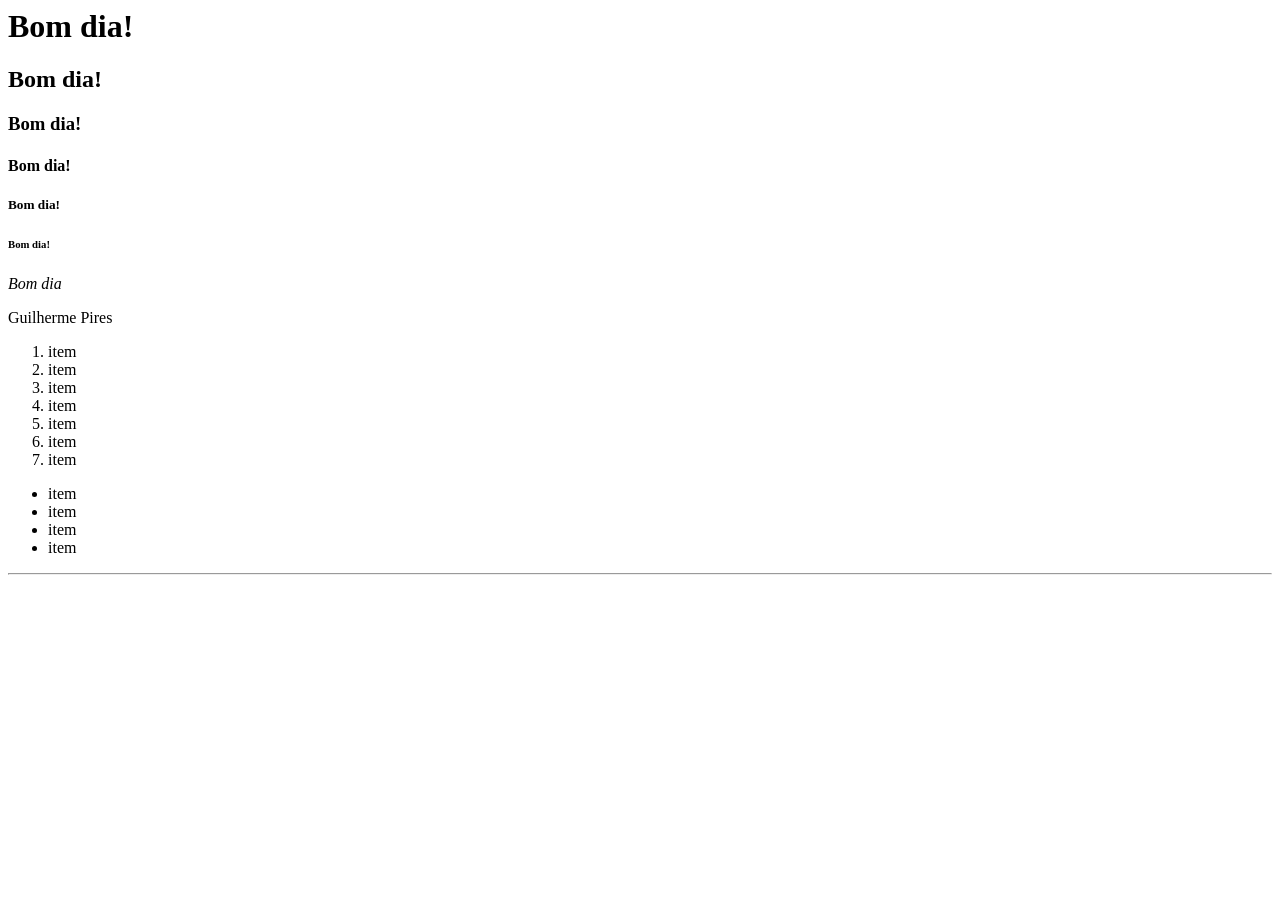
<file: Aula 01/index.HTML>
<html>
 <head>
 <meta charset="UTF-8">
 <title>primeira pagina HTML ç</title>
 </head>
 <body>
 <h1>Bom dia!</h1>
 <h2>Bom dia!</h2>
 <h3>Bom dia!</h3>
 <h4>Bom dia!</h4>
 <h5>Bom dia!</h5>
 <h6>Bom dia!</h6>
 <i>Bom dia</i>

 <p>Guilherme Pires</p>

 <ol>
 <li>item</li>
 <li>item</li>
 <li>item</li>
 <li>item</li>
 <li>item</li>
 <li>item</li>
 <li>item</li>
 </ol>

 <ul>
 <li>item</li>
 <li>item</li>
 <li>item</li>
 <li>item</li>
 </ul>

 <hr>
 <br>
 <br>
 <br>
 <br>
 <br>
 

 </body>
</html>
</file>
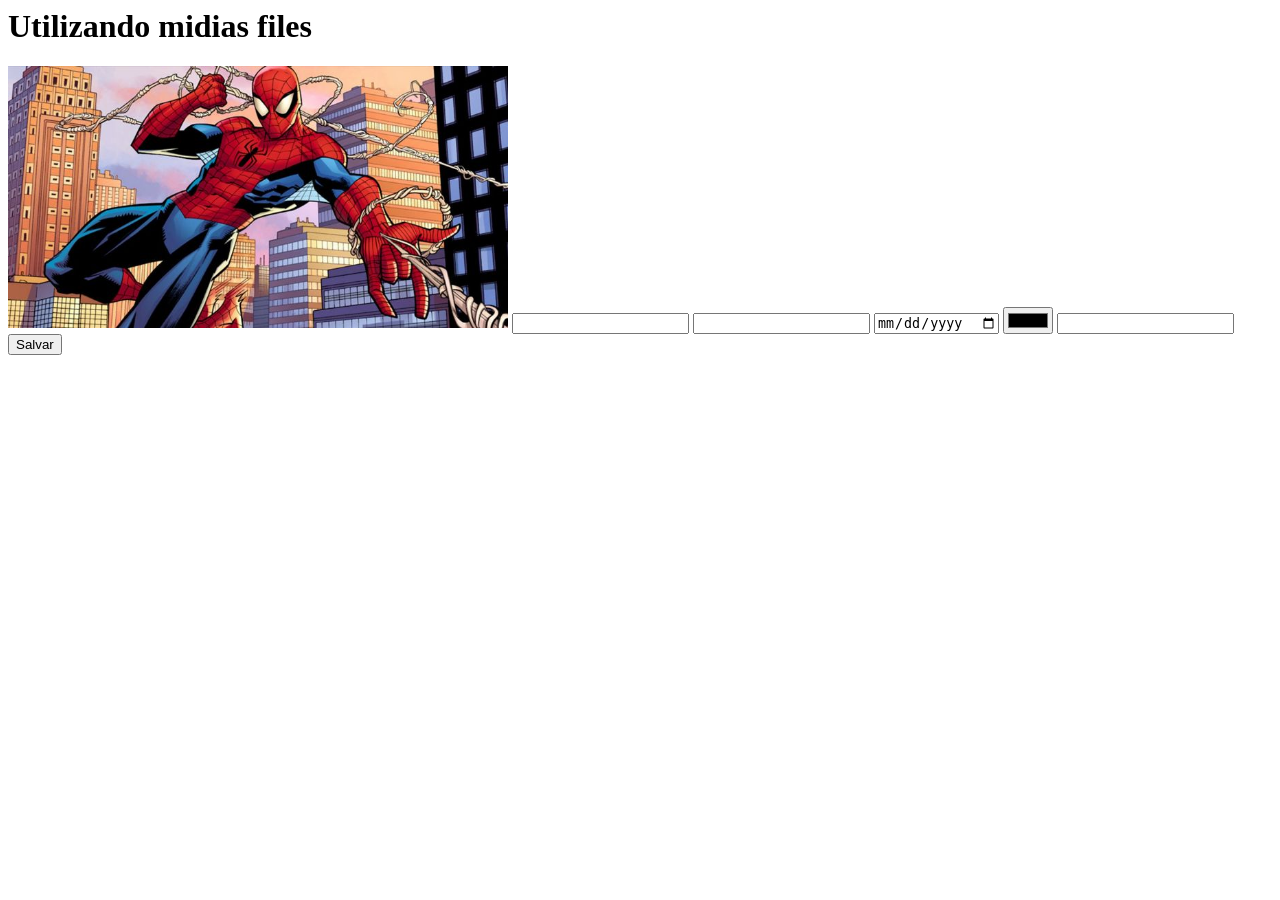
<file: Aula 02/index.HTML>
<html>

<head>
    <title>Aula 02</title>
</head>

<body>
    <h1>Utilizando midias files</h1>
    <img
    src="./homemaranha.jpeg"
    alt="Imagem não encontrada"
    width="500px"
    heigth="500px">

    <input type="text">
    <input type="number">
    <input type="date">
    <input type="color">
    <input type="email">

    <button onclick="alert('Maria')">
        Salvar
    </button>

</body>

</html>
</file>
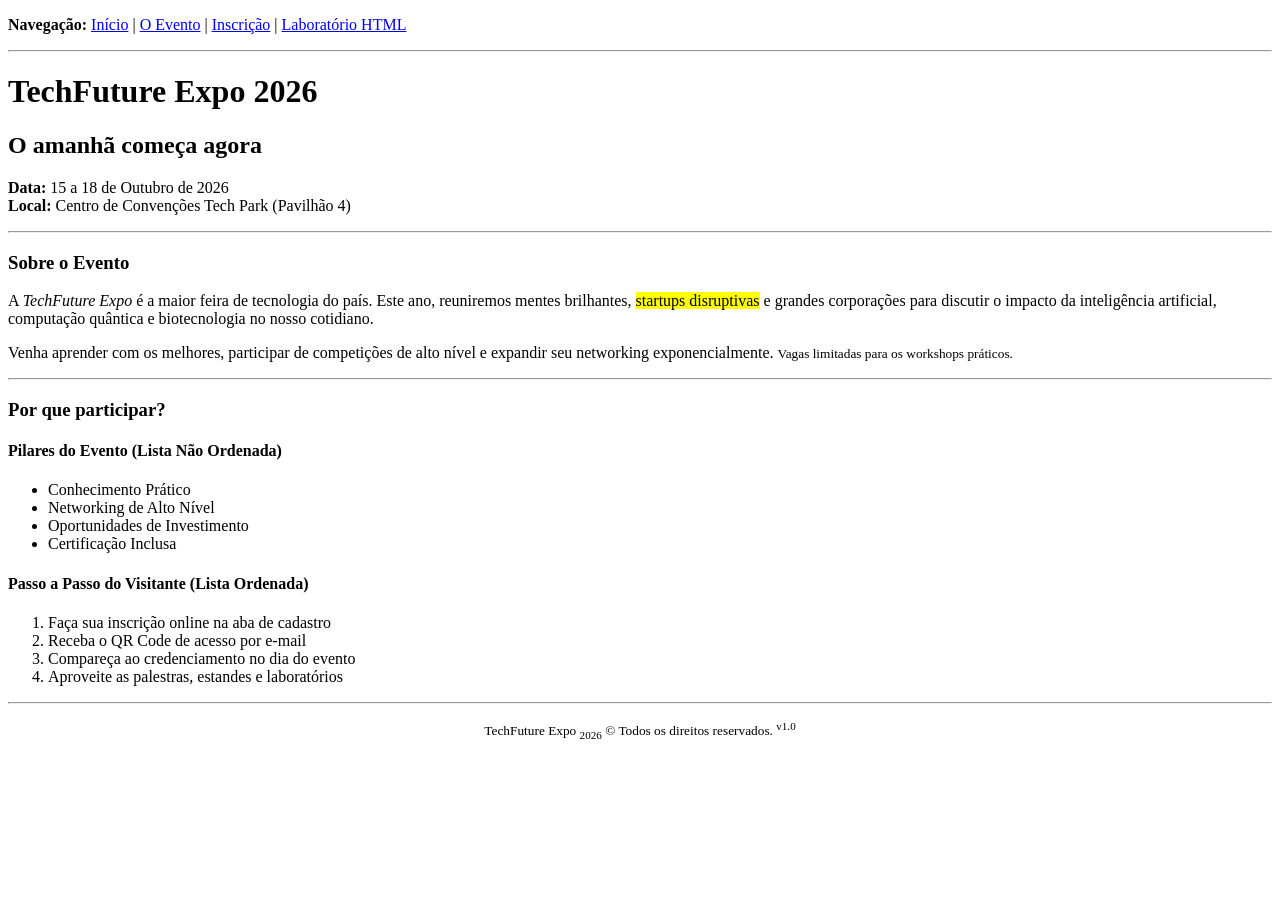
<file: Aula 03/index.HTML>
<!DOCTYPE html>
<html lang="pt-BR">
<head>
    <meta charset="UTF-8">
    <meta name="viewport" content="width=device-width, initial-scale=1.0">
    <meta name="description" content="Site oficial da TechFuture Expo 2026.">
    <title>TechFuture Expo 2026 | Home</title>
</head>
<body>

    <nav>
        <p>
            <strong>Navegação:</strong> 
            <a href="index.html">Início</a> | 
            <a href="evento.html">O Evento</a> | 
            <a href="inscricao.html">Inscrição</a> | 
            <a href="laboratorio.html">Laboratório HTML</a>
        </p>
    </nav>
    <hr>

    <h1>TechFuture Expo 2026</h1>
    <h2>O amanhã começa agora</h2>
    
    <p>
        <strong>Data:</strong> 15 a 18 de Outubro de 2026<br>
        <strong>Local:</strong> Centro de Convenções Tech Park (Pavilhão 4)
    </p>
    
    <hr>

    <h3>Sobre o Evento</h3>
    <p>
        A <em>TechFuture Expo</em> é a maior feira de tecnologia do país. Este ano, reuniremos mentes brilhantes, <mark>startups disruptivas</mark> e grandes corporações para discutir o impacto da inteligência artificial, computação quântica e biotecnologia no nosso cotidiano.
    </p>
    <p>
        Venha aprender com os melhores, participar de competições de alto nível e expandir seu networking exponencialmente. <small>Vagas limitadas para os workshops práticos.</small>
    </p>

    <hr>

    <h3>Por que participar?</h3>
    
    <h4>Pilares do Evento (Lista Não Ordenada)</h4>
    <ul>
        <li>Conhecimento Prático</li>
        <li>Networking de Alto Nível</li>
        <li>Oportunidades de Investimento</li>
        <li>Certificação Inclusa</li>
    </ul>

    <h4>Passo a Passo do Visitante (Lista Ordenada)</h4>
    <ol>
        <li>Faça sua inscrição online na aba de cadastro</li>
        <li>Receba o QR Code de acesso por e-mail</li>
        <li>Compareça ao credenciamento no dia do evento</li>
        <li>Aproveite as palestras, estandes e laboratórios</li>
    </ol>

    <hr>
    <p style="text-align: center;">
        <small>TechFuture Expo <sub>2026</sub> &copy; Todos os direitos reservados. <sup>v1.0</sup></small>
    </p>

</body>
</html>
</file>
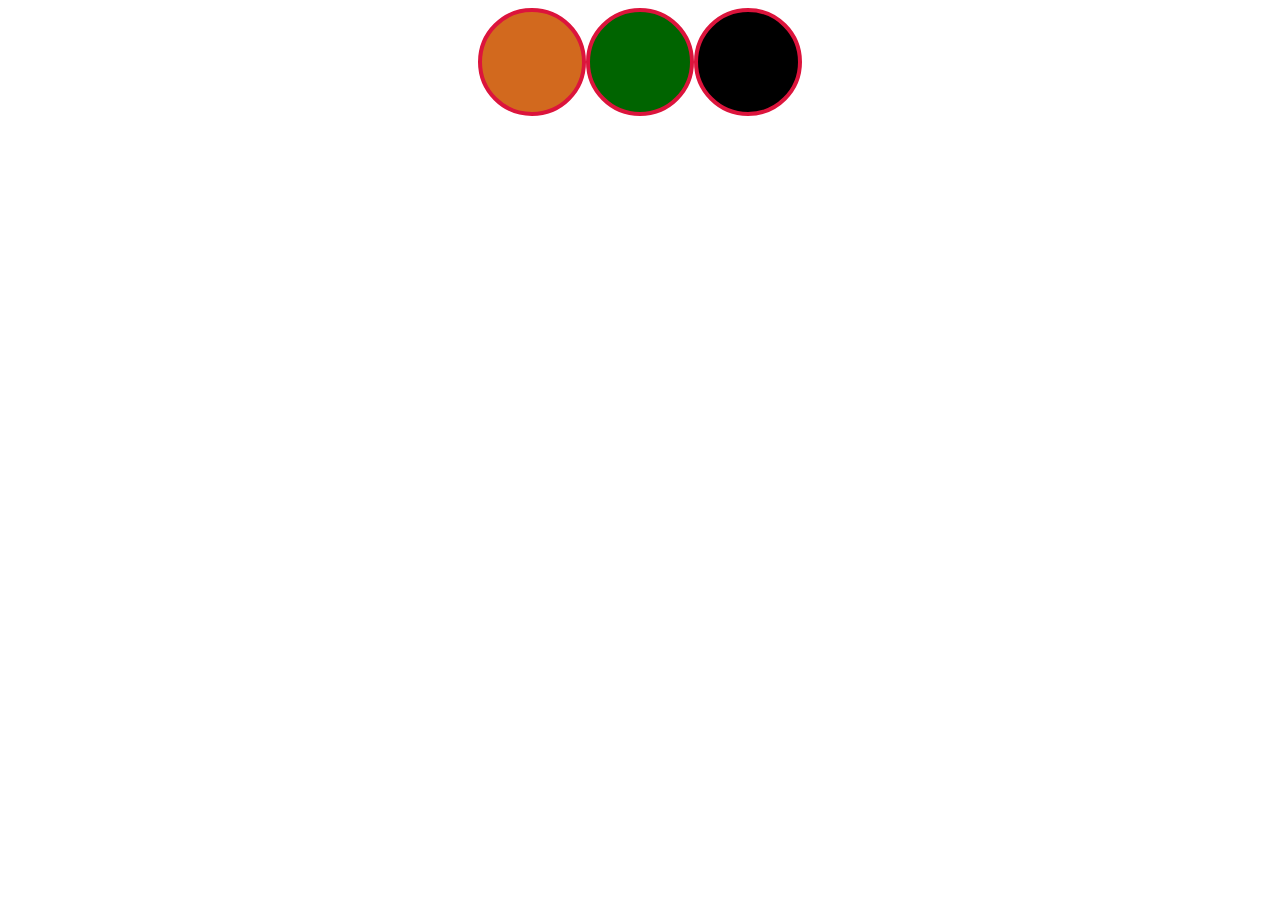
<file: Aula 04/index.HTML>
<!DOCTYPE html>
<html lang="pt-BR">
<head>
    <meta charset="UTF-8">
    <link rel="stylesheet" href="styles.css">
    <title>Aula 04</title>
</head>

<body>
    
    <div id="grupo">
        <div class="grupo-item"
        style="background-color: chocolate;">
    </div>
        <div class="grupo-item"
        style="background-color: darkgreen;">
    </div>
        <div class="grupo-item"
        style="background-color: black;"></div>
    </div
        class="grupo-item">
    
</body>
</html>
</file>
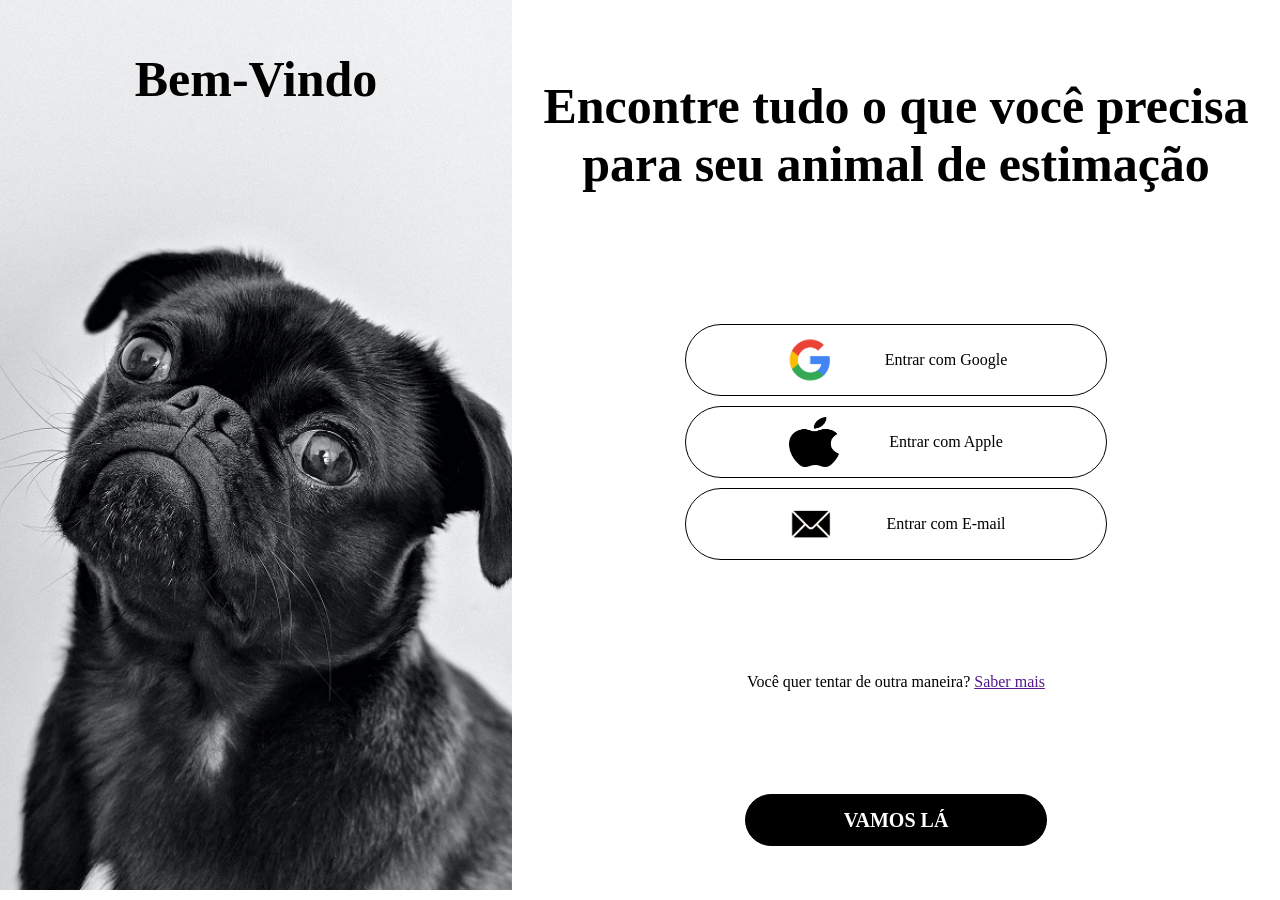
<file: Aula 05/index.HTML>
<!DOCTYPE html>
<html lang="pt-br">
<head>
    <meta charset="UTF-8">
    <meta name="viewport" content="width=device-width, initial-scale=1.0">
    <title>login</title>
    <link rel="stylesheet" href="./styless.css">
    <style> 
    
    </style>
</head>
<body>
   <div class="le">
        <h1>Bem-Vindo</h1>
    </div>

    <div class="ld">
        <h1>Encontre tudo o que você precisa <br> para seu animal de estimação</h1>
        <div class="grupo-btn">
            <div class="btn">
                <img src="./imagens/google.png" alt="">
                <p>Entrar com Google</p>
            </div>
            <div class="btn">
                <img src="./imagens/apple.png" alt="">
                <p>Entrar com Apple</p>
            </div>
            <div class="btn">
                <img src="./imagens/email.png" alt="">
                <p>Entrar com E-mail</p>
            </div>
        </div>

        <p>Você quer tentar de outra maneira? <a href="">Saber mais</a></p>

        <a href="./home.html" class="entrar-bnt">
            <p>Vamos lá</p>
        </a>
    </div>
    
</body>
</html>
</file>
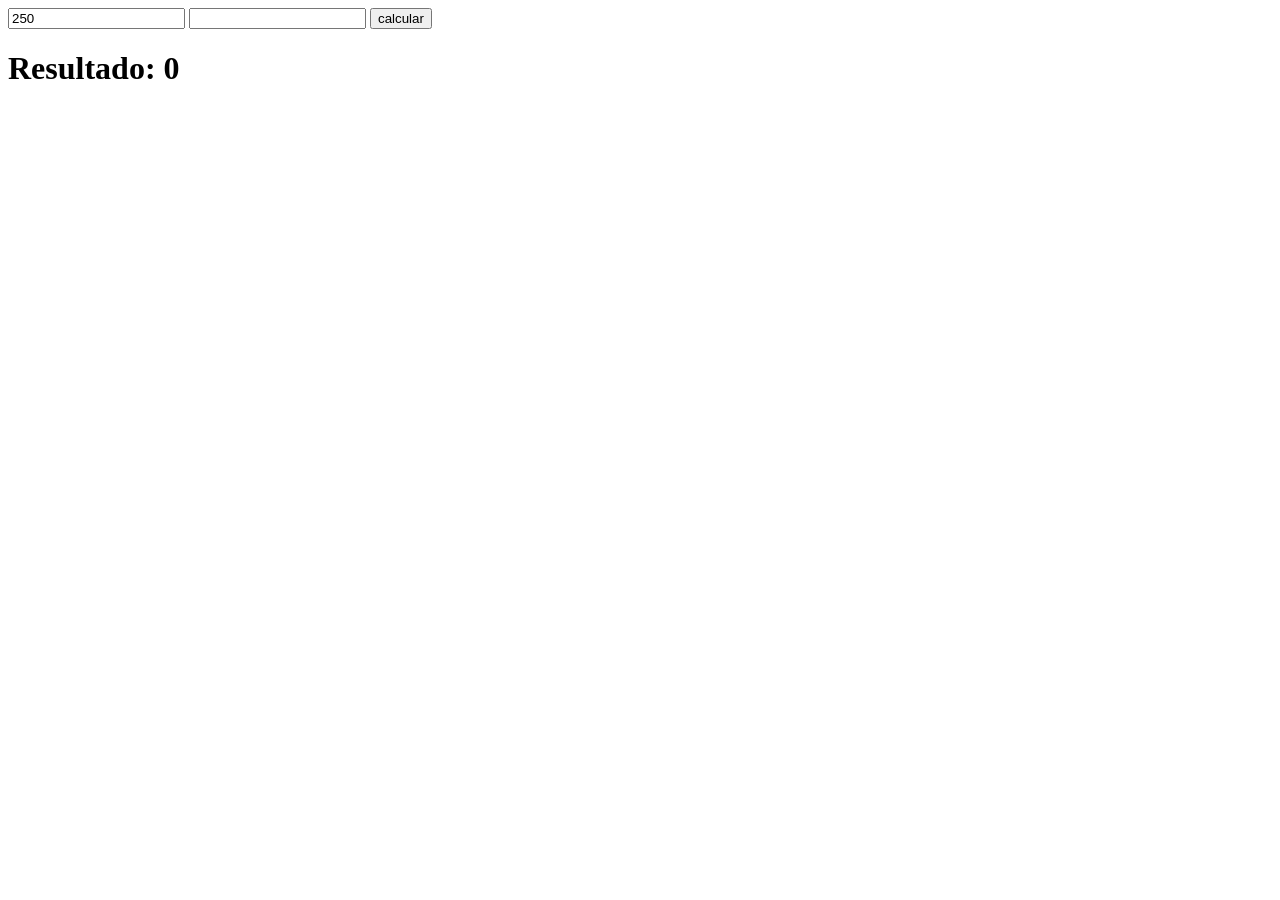
<file: Aula 06/index.html>
<!DOCTYPE html>
<html lang="PT-br">

<head>
    <meta charset="UTF-8">
    <title>Javascript</title>
</head>

<body>

    <input id="campo1" type="number" value="250">
    <input id="campo2" type="number">
    <button onclick="somaDeDoisValores()" >calcular</button>

    <h1>Resultado: 0</h1>

    <script src="./script.js"></script>
</body>

</html>
</file>
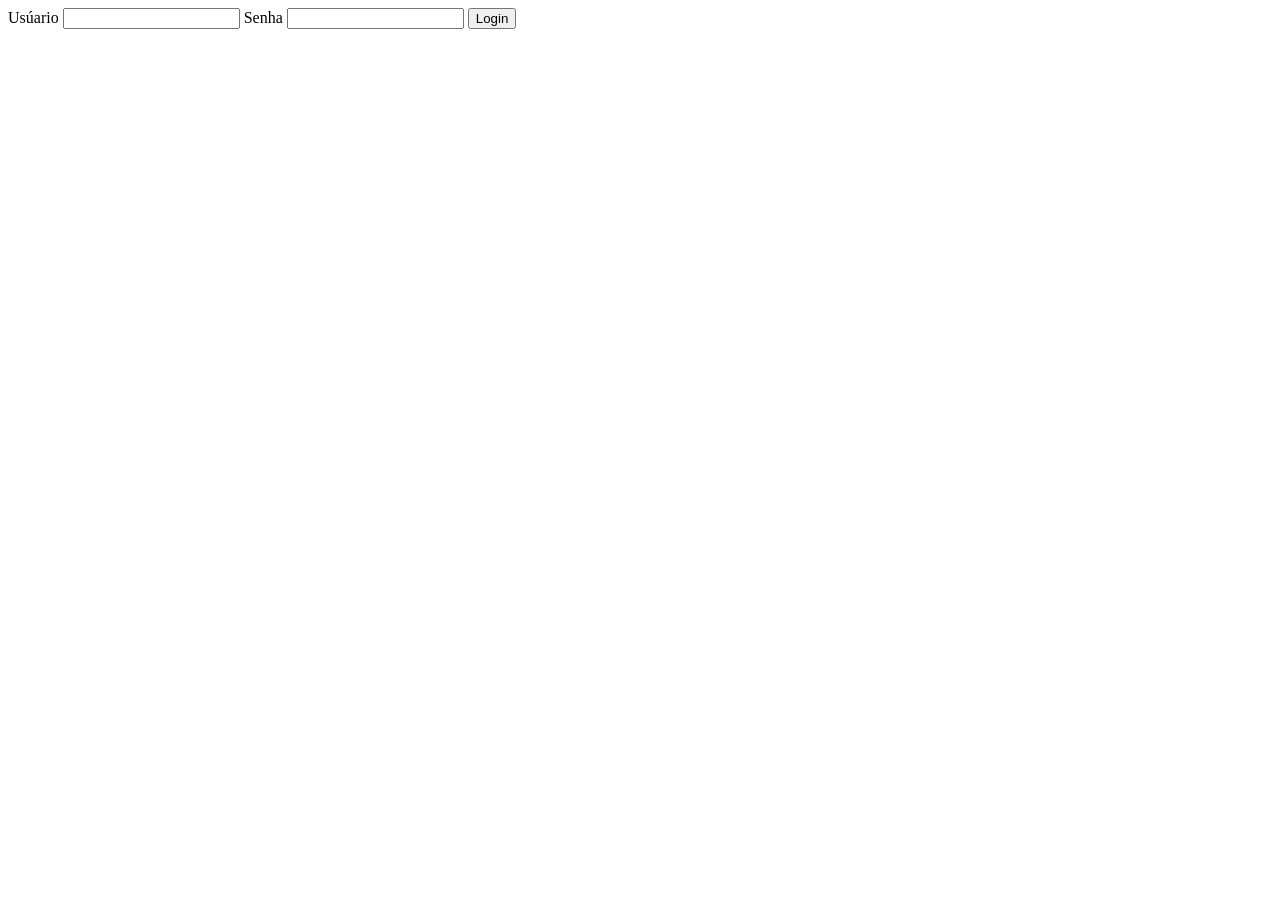
<file: Aula_07/index.html>
<!DOCTYPE html>
<html lang="PT-br">

<head>
    <meta charset="UTF-8">
    <meta name="viewport" content="width=device-width, initial-scale=1.0">
    <title>LocalStotage</title>
</head>

<body>

    <label for="usuario">Usúario</label>
    <input id="usuario" type="text">

    <label for="senha">Senha</label>
    <input id="senha" type="password">

    <button onclick="login()">Login</button>

    <script src="./scrip.js"></script>
</body>

</html>
</file>
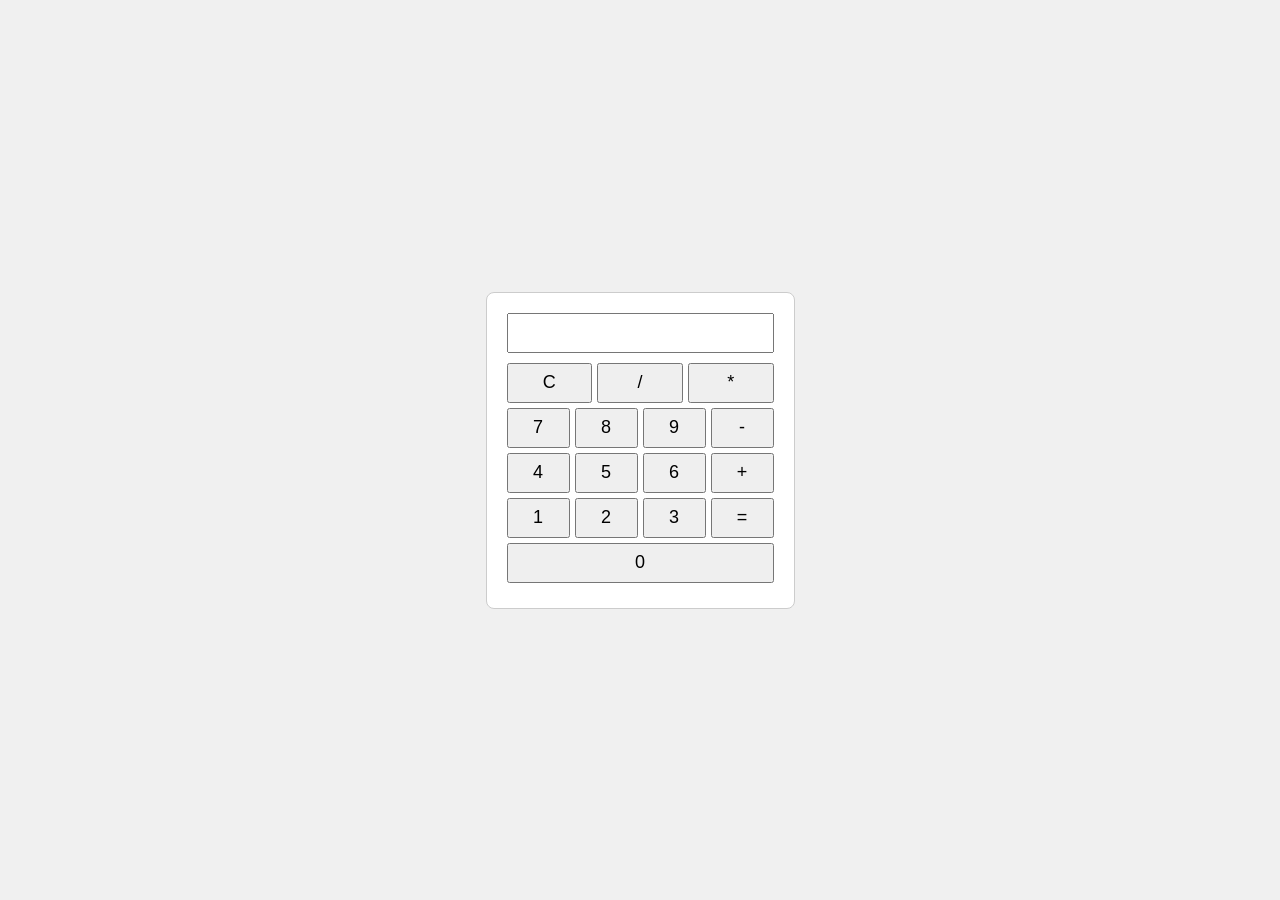
<file: Calculadora/index.html>
<!DOCTYPE html>
<html lang="pt-BR">
<head>
  <meta charset="UTF-8">
  <title>Calculadora Simples</title>
  <link rel="stylesheet" href="style.css">
</head>
<body>

  <div class="calculadora">
    <!-- Visor -->
    <input type="text" id="visor" readonly>

    <!-- Botões -->
    <div class="linha">
      <button onclick="limpar()">C</button>
      <button onclick="adicionar('/')">/</button>
      <button onclick="adicionar('*')">*</button>
    </div>

    <div class="linha">
      <button onclick="adicionar('7')">7</button>
      <button onclick="adicionar('8')">8</button>
      <button onclick="adicionar('9')">9</button>
      <button onclick="adicionar('-')">-</button>
    </div>

    <div class="linha">
      <button onclick="adicionar('4')">4</button>
      <button onclick="adicionar('5')">5</button>
      <button onclick="adicionar('6')">6</button>
      <button onclick="adicionar('+')">+</button>
    </div>

    <div class="linha">
      <button onclick="adicionar('1')">1</button>
      <button onclick="adicionar('2')">2</button>
      <button onclick="adicionar('3')">3</button>
      <button onclick="calcular()">=</button>
    </div>

    <div class="linha">
      <button onclick="adicionar('0')">0</button>
    </div>
  </div>

  <script src="script.js"></script>
</body>
</html>
</file>
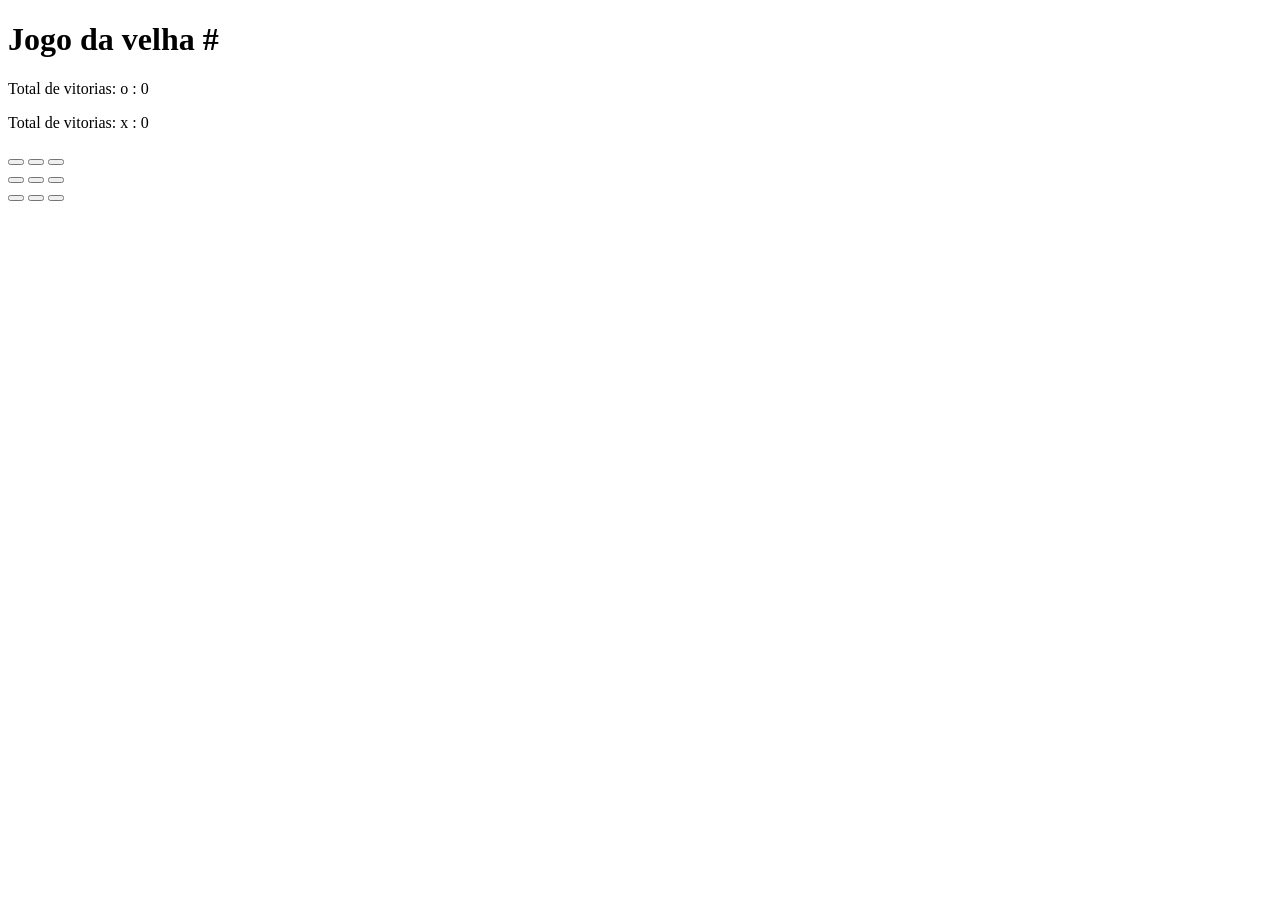
<file: jogo da velha/index.html>
<!DOCTYPE html>
<html lang="PT-br">
    
<head>
    <meta charset="UTF-8">
    <meta name="viewpot" content="width=device-width, initial-scale=1.0">
    <title>Jogo da Velha</title>
</head>

<body>
    <h1>Jogo da velha # </h1>
    <p id="total_de_jogadas" de jogadas: 0></p>
    <p>Total de vitorias: o : 0</p>
    <p>Total de vitorias: x : 0</p>
    <button onclick="jogar('1')"></button>
    <button onclick="jogar('2')"></button>
    <button onclick="jogar('3')"></button>
    <br>
    <button onclick="jogar('4')"></button>
    <button onclick="jogar('5')"></button>
    <button onclick="jogar('6')"></button>
    <br>
    <button onclick="jogar('7')"></button>
    <button onclick="jogar('8')"></button>
    <button onclick="jogar('9')"></button>

    <script src="./script.js"></script>

</body>


</html>
</file>
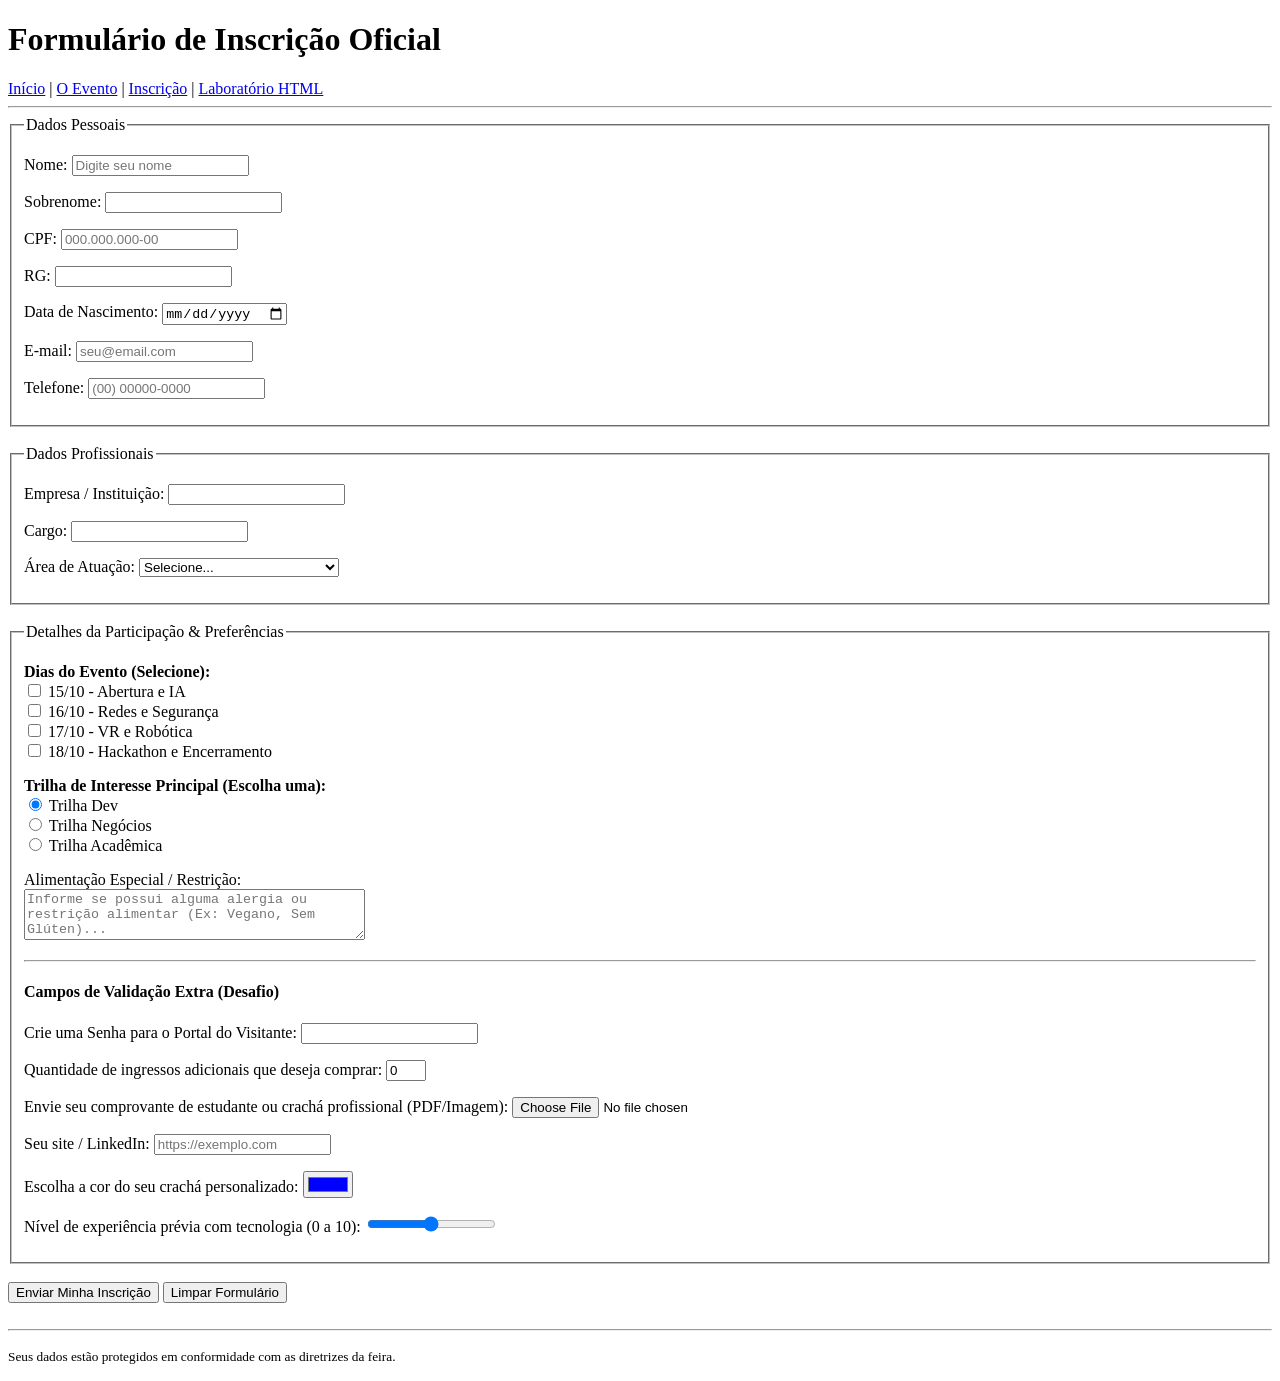
<file: Aula 03/inscricao.html>
<!DOCTYPE html>
<html lang="pt-BR">
<head>
    <meta charset="UTF-8">
    <title>TechFuture Expo 2026 | Inscrição</title>
</head>
<body>

    <header>
        <h1>Formulário de Inscrição Oficial</h1>
        <nav>
            <a href="index.html">Início</a> | 
            <a href="evento.html">O Evento</a> | 
            <a href="inscricao.html">Inscrição</a> | 
            <a href="laboratorio.html">Laboratório HTML</a>
        </nav>
    </header>
    <hr>

    <form action="#" method="POST">
        
        <fieldset>
            <legend>Dados Pessoais</legend>
            
            <p>
                <label for="nome">Nome:</label>
                <input type="text" id="nome" name="nome" required placeholder="Digite seu nome">
            </p>
            <p>
                <label for="sobrenome">Sobrenome:</label>
                <input type="text" id="sobrenome" name="sobrenome" required>
            </p>
            <p>
                <label for="cpf">CPF:</label>
                <input type="text" id="cpf" name="cpf" required placeholder="000.000.000-00">
            </p>
            <p>
                <label for="rg">RG:</label>
                <input type="text" id="rg" name="rg" required>
            </p>
            <p>
                <label for="nascimento">Data de Nascimento:</label>
                <input type="date" id="nascimento" name="nascimento" required>
            </p>
            <p>
                <label for="email">E-mail:</label>
                <input type="email" id="email" name="email" required placeholder="seu@email.com">
            </p>
            <p>
                <label for="telefone">Telefone:</label>
                <input type="tel" id="telefone" name="telefone" required placeholder="(00) 00000-0000">
            </p>
        </fieldset>

        <br>

        <fieldset>
            <legend>Dados Profissionais</legend>
            <p>
                <label for="empresa">Empresa / Instituição:</label>
                <input type="text" id="empresa" name="empresa">
            </p>
            <p>
                <label for="cargo">Cargo:</label>
                <input type="text" id="cargo" name="cargo">
            </p>
            <p>
                <label for="atuacao">Área de Atuação:</label>
                <select id="atuacao" name="atuacao">
                    <option value="">Selecione...</option>
                    <option value="dev">Desenvolvimento de Software</option>
                    <option value="infra">Infraestrutura e Redes</option>
                    <option value="data">Ciência de Dados / IA</option>
                    <option value="design">UI/UX e Design</option>
                    <option value="gestao">Gestão / Produto</option>
                    <option value="outro">Outros</option>
                </select>
            </p>
        </fieldset>

        <br>

        <fieldset>
            <legend>Detalhes da Participação & Preferências</legend>
            
            <p><strong>Dias do Evento (Selecione):</strong><br>
                <input type="checkbox" id="dia1" name="dias" value="15"> <label for="dia1">15/10 - Abertura e IA</label><br>
                <input type="checkbox" id="dia2" name="dias" value="16"> <label for="dia2">16/10 - Redes e Segurança</label><br>
                <input type="checkbox" id="dia3" name="dias" value="17"> <label for="dia3">17/10 - VR e Robótica</label><br>
                <input type="checkbox" id="dia4" name="dias" value="18"> <label for="dia4">18/10 - Hackathon e Encerramento</label>
            </p>

            <p><strong>Trilha de Interesse Principal (Escolha uma):</strong><br>
                <input type="radio" id="trilha1" name="trilha" value="dev" checked> <label for="trilha1">Trilha Dev</label><br>
                <input type="radio" id="trilha2" name="trilha" value="business"> <label for="trilha2">Trilha Negócios</label><br>
                <input type="radio" id="trilha3" name="trilha" value="academic"> <label for="trilha3">Trilha Acadêmica</label>
            </p>

            <p>
                <label for="alimentacao">Alimentação Especial / Restrição:</label><br>
                <textarea id="alimentacao" name="alimentacao" rows="3" cols="40" placeholder="Informe se possui alguma alergia ou restrição alimentar (Ex: Vegano, Sem Glúten)..."></textarea>
            </p>

            <hr>
            <h4>Campos de Validação Extra (Desafio)</h4>

            <p>
                <label for="senha">Crie uma Senha para o Portal do Visitante:</label>
                <input type="password" id="senha" name="senha">
            </p>
            <p>
                <label for="quantidade">Quantidade de ingressos adicionais que deseja comprar:</label>
                <input type="number" id="quantidade" name="quantidade" min="0" max="5" value="0">
            </p>
            <p>
                <label for="comprovante">Envie seu comprovante de estudante ou crachá profissional (PDF/Imagem):</label>
                <input type="file" id="comprovante" name="comprovante">
            </p>
            <p>
                <label for="site">Seu site / LinkedIn:</label>
                <input type="url" id="site" name="site" placeholder="https://exemplo.com">
            </p>
            <p>
                <label for="cor">Escolha a cor do seu crachá personalizado:</label>
                <input type="color" id="cor" name="cor" value="#0000ff">
            </p>
            <p>
                <label for="experiencia">Nível de experiência prévia com tecnologia (0 a 10):</label>
                <input type="range" id="experiencia" name="experiencia" min="0" max="10" value="5">
            </p>
        </fieldset>

        <br>
        <button type="submit">Enviar Minha Inscrição</button>
        <button type="reset">Limpar Formulário</button>
    </form>

    <br>
    <hr>
    <p><small>Seus dados estão protegidos em conformidade com as diretrizes da feira.</small></p>

</body>
</html>
</file>
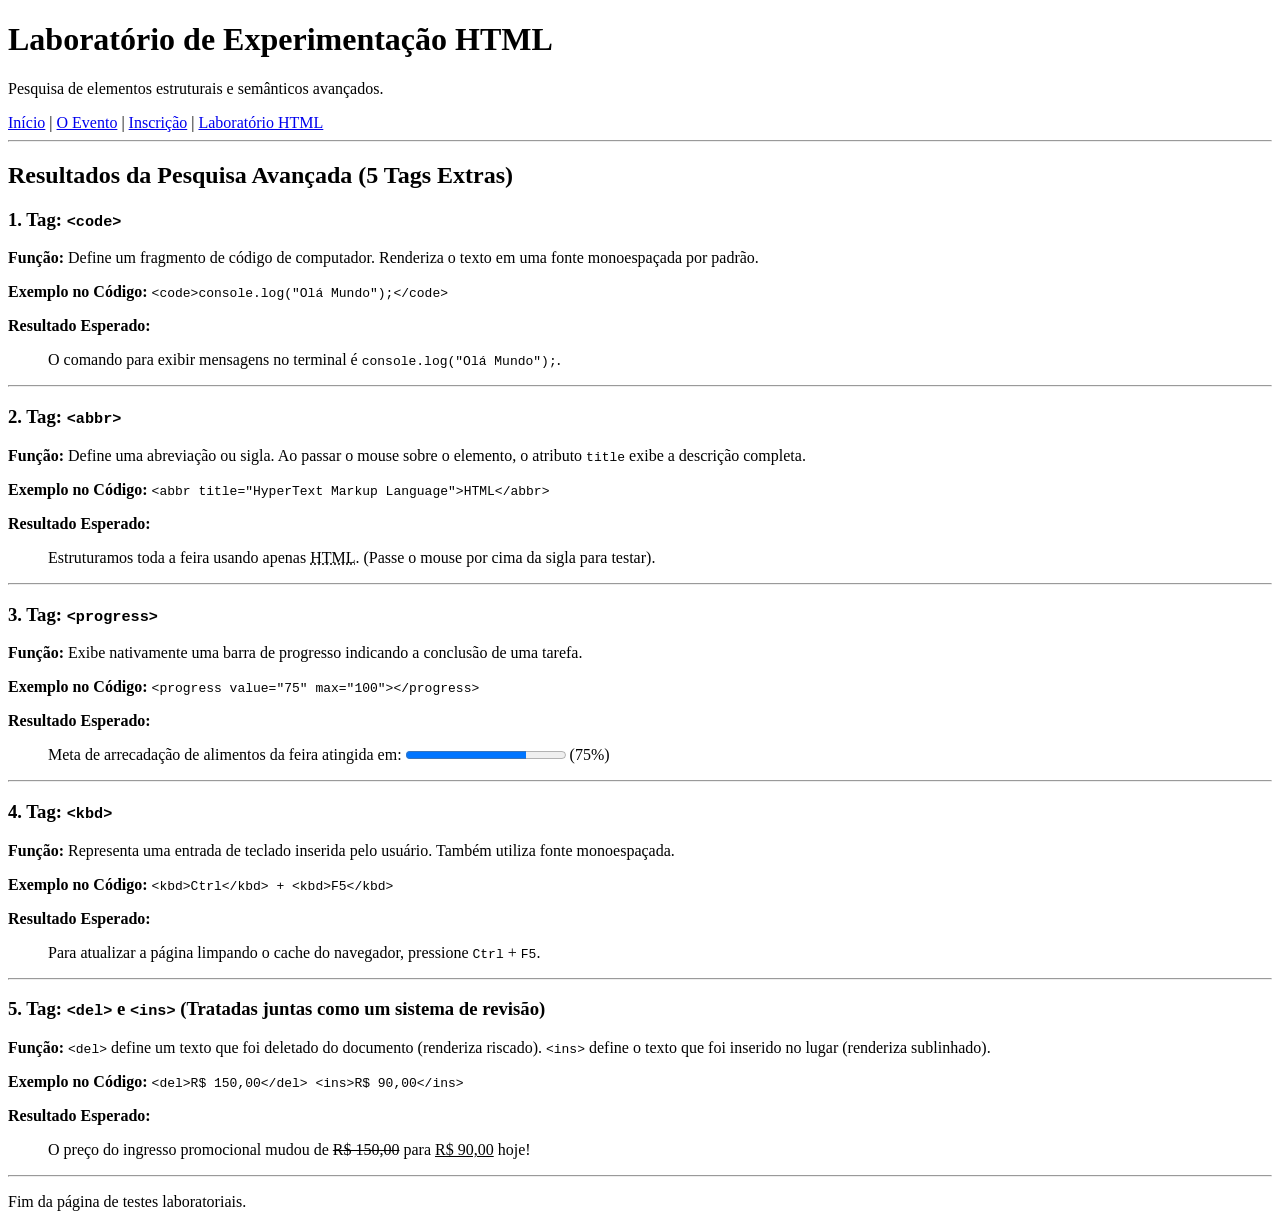
<file: Aula 03/laboratorio.html>
<!DOCTYPE html>
<html lang="pt-BR">
<head>
    <meta charset="UTF-8">
    <title>TechFuture Expo 2026 | Laboratório HTML</title>
</head>
<body>

    <header>
        <h1>Laboratório de Experimentação HTML</h1>
        <p>Pesquisa de elementos estruturais e semânticos avançados.</p>
        <nav>
            <a href="index.html">Início</a> | 
            <a href="evento.html">O Evento</a> | 
            <a href="inscricao.html">Inscrição</a> | 
            <a href="laboratorio.html">Laboratório HTML</a>
        </nav>
    </header>
    <hr>

    <main>
        <h2>Resultados da Pesquisa Avançada (5 Tags Extras)</h2>

        <section>
            <h3>1. Tag: <code>&lt;code&gt;</code></h3>
            <p><strong>Função:</strong> Define um fragmento de código de computador. Renderiza o texto em uma fonte monoespaçada por padrão.</p>
            <p><strong>Exemplo no Código:</strong> <code>&lt;code&gt;console.log("Olá Mundo");&lt;/code&gt;</code></p>
            <p><strong>Resultado Esperado:</strong></p>
            <blockquote>
                O comando para exibir mensagens no terminal é <code>console.log("Olá Mundo");</code>.
            </blockquote>
        </section>
        <hr>

        <section>
            <h3>2. Tag: <code>&lt;abbr&gt;</code></h3>
            <p><strong>Função:</strong> Define uma abreviação ou sigla. Ao passar o mouse sobre o elemento, o atributo <code>title</code> exibe a descrição completa.</p>
            <p><strong>Exemplo no Código:</strong> <code>&lt;abbr title="HyperText Markup Language"&gt;HTML&lt;/abbr&gt;</code></p>
            <p><strong>Resultado Esperado:</strong></p>
            <blockquote>
                Estruturamos toda a feira usando apenas <abbr title="HyperText Markup Language">HTML</abbr>. (Passe o mouse por cima da sigla para testar).
            </blockquote>
        </section>
        <hr>

        <section>
            <h3>3. Tag: <code>&lt;progress&gt;</code></h3>
            <p><strong>Função:</strong> Exibe nativamente uma barra de progresso indicando a conclusão de uma tarefa.</p>
            <p><strong>Exemplo no Código:</strong> <code>&lt;progress value="75" max="100"&gt;&lt;/progress&gt;</code></p>
            <p><strong>Resultado Esperado:</strong></p>
            <blockquote>
                Meta de arrecadação de alimentos da feira atingida em: <progress value="75" max="100">75%</progress> (75%)
            </blockquote>
        </section>
        <hr>

        <section>
            <h3>4. Tag: <code>&lt;kbd&gt;</code></h3>
            <p><strong>Função:</strong> Representa uma entrada de teclado inserida pelo usuário. Também utiliza fonte monoespaçada.</p>
            <p><strong>Exemplo no Código:</strong> <code>&lt;kbd&gt;Ctrl&lt;/kbd&gt; + &lt;kbd&gt;F5&lt;/kbd&gt;</code></p>
            <p><strong>Resultado Esperado:</strong></p>
            <blockquote>
                Para atualizar a página limpando o cache do navegador, pressione <kbd>Ctrl</kbd> + <kbd>F5</kbd>.
            </blockquote>
        </section>
        <hr>

        <section>
            <h3>5. Tag: <code>&lt;del&gt;</code> e <code>&lt;ins&gt;</code> (Tratadas juntas como um sistema de revisão)</h3>
            <p><strong>Função:</strong> <code>&lt;del&gt;</code> define um texto que foi deletado do documento (renderiza riscado). <code>&lt;ins&gt;</code> define o texto que foi inserido no lugar (renderiza sublinhado).</p>
            <p><strong>Exemplo no Código:</strong> <code>&lt;del&gt;R$ 150,00&lt;/del&gt; &lt;ins&gt;R$ 90,00&lt;/ins&gt;</code></p>
            <p><strong>Resultado Esperado:</strong></p>
            <blockquote>
                O preço do ingresso promocional mudou de <del>R$ 150,00</del> para <ins>R$ 90,00</ins> hoje!
            </blockquote>
        </section>
    </main>

    <hr>
    <footer>
        <p>Fim da página de testes laboratoriais.</p>
    </footer>

</body>
</html>
</file>
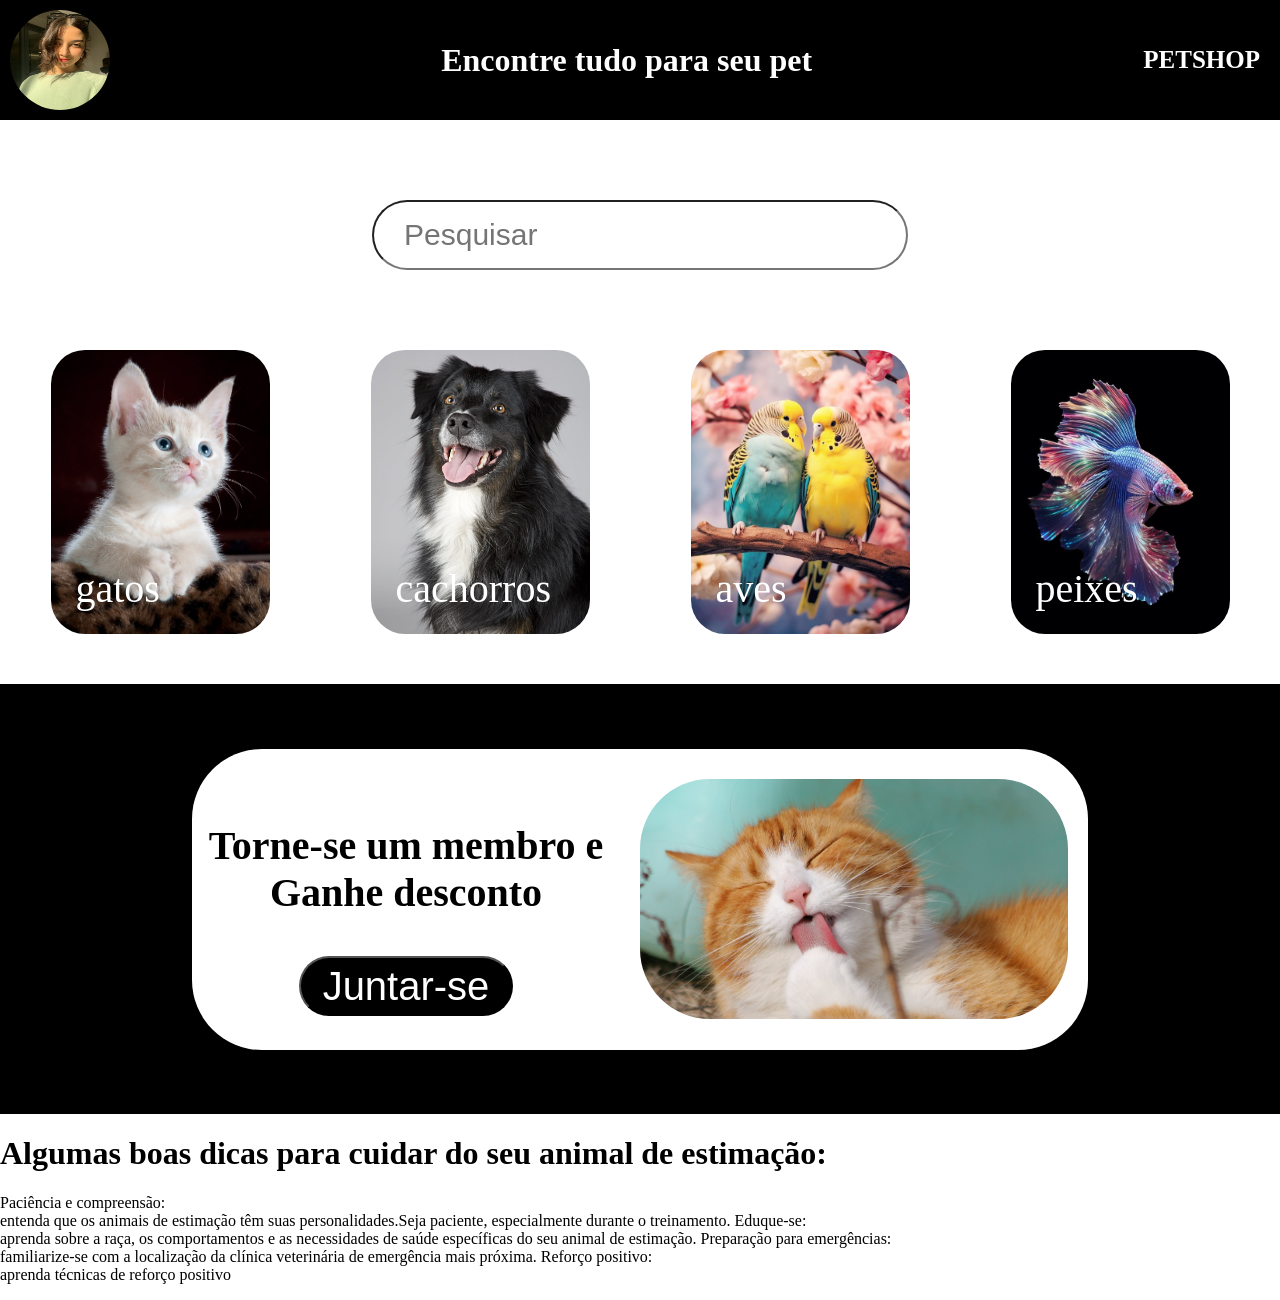
<file: Aula 05/home.html>
<!DOCTYPE html>
<html lang="en">

<head>
    <meta charset="UTF-8">
    <meta name="viewport" content="width=device-width, initial-scale=1.0">
    <link rel="stylesheet" href="./home.css">
    <title>Home</title>
</head>

<body>

    <header>
        <img id="perfil" src="./imagens/perfil.png" alt="">
        <h1> Encontre tudo para seu pet</h1>
        <p>petshop</p>
    </header>

    <div class="pesquisa">
        <input type="text" placeholder="Pesquisar">
    </div>


    <div class="grupo-cards">
        <div class="card" style="background-image: url('./imagens/gato.jpg');">
            <p>gatos</p>
        </div>
        <div class="card" style="background-image: url('./imagens/cachorro.jpg');">
            <p>cachorros</p>
        </div>
        <div class="card" style="background-image: url('./imagens/ave.png');">
            <p>aves</p>
        </div>
        <div class="card" style="background-image: url('./imagens/peixe.png');">
            <p>peixes</p>
        </div>
    </div>


    <div class="grupo-anuncio">
        <div class="card-anuncio">
            <div class="anuncio-le">
                <p>Torne-se um membro e <br>
                    Ganhe desconto</p>
                <button type="button">Juntar-se</button>
            </div>
            <div class="anuncio-ld"></div>
        </div>
    </div>

    <div class="grupo-dicas">
        <div class="dicas-le">
            <h1> Algumas boas dicas para cuidar do seu animal de estimação:</h1>
            <p>
                <span>Paciência e compreensão:</span> <br>
                entenda que os animais de estimação têm suas personalidades.Seja paciente, especialmente durante o
                treinamento.

                <span>Eduque-se:</span><br>
                aprenda sobre a raça, os comportamentos e as necessidades de saúde específicas do seu animal de
                estimação.

                <span>Preparação para emergências:</span><br>
                familiarize-se com a localização da clínica veterinária de emergência mais próxima.

                <span>Reforço positivo:</span><br>
                aprenda técnicas de reforço positivo
            </p>
        </div>
        <div class="dicas-ld"></div>
    </div>




</body>

</html>
</file>
<file: Aula 04/styles.css>
#grupo{
            display: flex;
            justify-content: center;
        }
        .grupo-item {
            width: 100px;
            height: 100px;
            border-radius: 50%;
            border: 4px solid crimson;
            margin-bottom: 5px;
        }
</file>
<file: Aula 05/styless.css>
body {
    display: flex;
    margin: 0px;
}

.le {
    width: 40%;
    height: 890px;
    background-image: url('imagens/pug.png');
    background-size: cover;
    background-position: center;
    text-align: center;
}

.le h1 {
    margin-top: 50px;
    font-size: 50px;
}

.ld {
    width: 60%;
    display: flex;
    flex-direction: column;
    align-items: center;
    justify-content: space-around;
}

.ld h1{
    font-size: 50px;
    text-align: center;
}

.btn{
    display: flex;
    justify-content: center;
    width: 400px;
    border: solid 1px black;
    border-radius: 50px;
    padding: 10px;
    margin: 10px;
    cursor: pointer;
}

.btn:hover{
    background-color: #f8f8f8;
}

.btn img{
    width: 50px;
    height: 50px;
    margin-right: 50px;
}

.saiba-mais{
   margin-top: -178px;
}

.saiba-mais a{
    color:blue
}

.entrar-bnt{
    display: flex;
    align-items: center;
    justify-content: center;
    width: 300px;
    height: 50px;
    background-color: black;
    border-radius: 50px;
    font-size: 20px;
    font-weight: bold;
    text-transform: uppercase;
    color: white;
    border: 1px solid black;
    cursor: pointer;
    text-decoration:none;
}

.entrar-bnt:hover{
    background-color:white;
    color: black;
    border: 1px solid black;
}
</file>
<file: Calculadora/style.css>
/* Estilo geral da página */
body {
  font-family: Arial, sans-serif;
  display: flex;
  justify-content: center;
  align-items: center;
  height: 100vh;
  margin: 0;
  background-color: #f0f0f0;
}

/* Caixa da calculadora */
.calculadora {
  background-color: #ffffff;
  padding: 20px;
  border-radius: 8px;
  border: 1px solid #ccc;
}

/* Campo onde aparecem os números */
#visor {
  width: 100%;
  height: 40px;
  font-size: 20px;
  text-align: right;
  margin-bottom: 10px;
  padding: 5px;
  box-sizing: border-box;
}

/* Organização das linhas de botões */
.linha {
  display: flex;
  gap: 5px;
  margin-bottom: 5px;
}

/* Estilo dos botões */
button {
  flex: 1;
  height: 40px;
  font-size: 18px;
  cursor: pointer;
}
</file>
<file: Aula 05/home.css>
body{
    margin: 0px;
}

header{
    display:flex;
    align-items:center;
    justify-content:space-between;
    background-color: black;
    height: 100px;
    color: white;
    padding: 10px;
    text-align: center;
}

#perfil{
    width: 100px;
    height: 100px;
    border-radius: 50px;
}

header p {
    font-size: 25px;
    text-transform:uppercase;
    padding-right: 10px;
    font-weight: bold;
}

.pesquisa{
    display:flex;
    justify-content:center;
    height: 70px;
    margin: 80px;
}

.pesquisa input{
    width: 500px;
    border-radius: 50px;
    font-size: 30px;
    padding-left: 30px;
}

.grupo-cards{
    display:flex;
    justify-content:space-around;
}

.card{
    height: 284px;
    width: 219px;
    background-position:center;
    background-size:cover;
    border-radius: 34px;
    cursor: pointer;
    transition-delay: 0.2;
    transition-duration: 0.2s, 0.2s;
}

.card:hover {
    opacity: 0.7;
}

.card p {
    color: white;
    font-size: 40px;
    padding-left: 25px;
    padding-top: 175px;
}

.grupo-anuncio {
    display: flex;
    justify-content: center;
    align-items: center;
    background-color: black;
    height: 430px;
    margin-top: 50px;
}

.card-anuncio {
    display: flex;
    justify-content: center;
    align-items: center;
    background-color: white;
    width: 70%;
    height: 70%;
    border-radius: 70px;
}

.anuncio-le{
    width: 50%;
    text-align: center;
}

.anuncio-le p{
    font-size: 40px;
    font-weight: bold;
}

.anuncio-le button{
    font-size: 40px;
    background-color: black;
    color: white;
    height: 60px;
    width: 50%;
    border-radius: 50px;
}

.anuncio-ld{
    width: 50%;
    height: 80%;
    background-image: url(./imagens/gato_laranja.jpg);
    background-size: cover;
    background-position: center;
    border-radius: 70px;
    margin: 20px;
}
</file>
